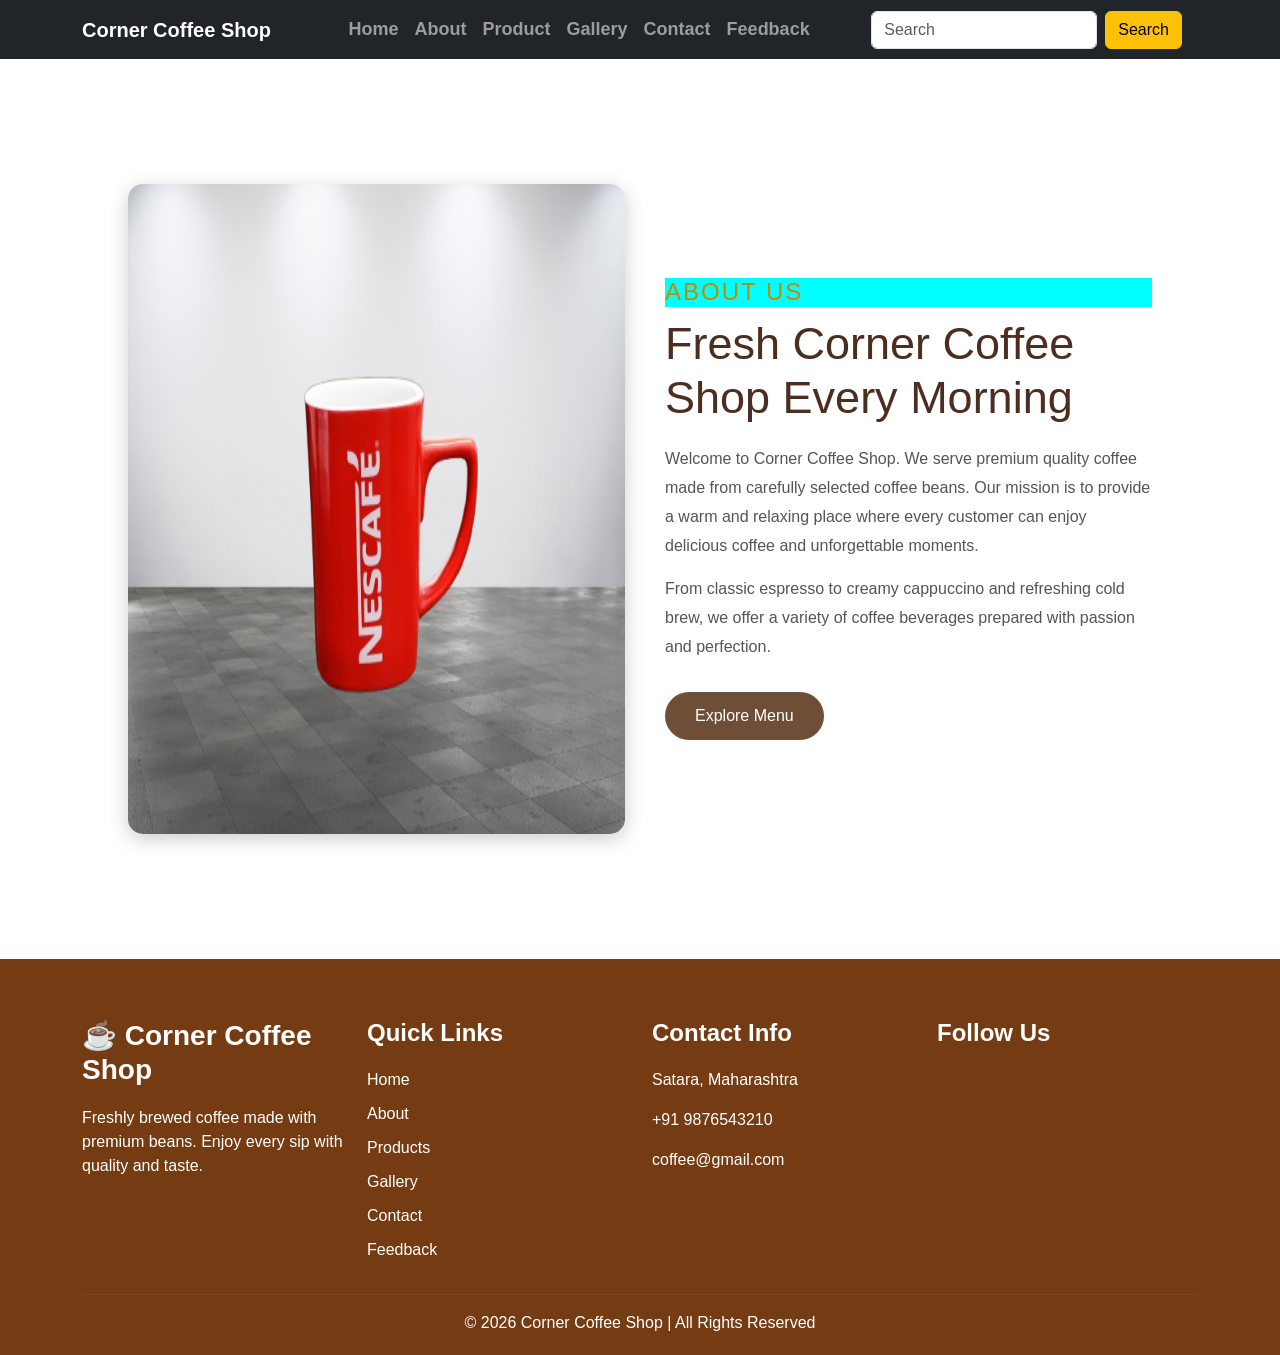
<file: aboutus.html>
<!DOCTYPE html>
<html lang="en">
<head>
    <meta charset="UTF-8">
    <meta name="viewport" content="width=device-width, initial-scale=1.0">
    <title>About Us - Coffee Shop</title>
    <link rel="stylesheet" href="aboutp.css">
    <link rel="stylesheet" href="https://cdnjs.cloudflare.com/ajax/libs/font-awesome/6.7.2/css/all.min.css">
  <!-- Bootstrap CSS -->
    <link href="https://cdn.jsdelivr.net/npm/bootstrap@5.3.3/dist/css/bootstrap.min.css" rel="stylesheet">
 <link rel="stylesheet" href="https://cdnjs.cloudflare.com/ajax/libs/font-awesome/6.7.2/css/all.min.css">

  
</head>
<body>
    
  <!--nav bar-->
  
<nav class="navbar navbar-expand-lg navbar-dark  bg-dark sticky-top">
    <div class="container">
        <a class="navbar-brand fw-bold" href="#">
           Corner Coffee Shop
        </a>

        <button class="navbar-toggler"
                type="button"
                data-bs-toggle="collapse"
                data-bs-target="#navbarMenu">
            <span class="navbar-toggler-icon"></span>
        </button>

        <div class="collapse navbar-collapse" id="navbarMenu">
            <ul class="navbar-nav mx-auto">
                <li class="nav-item">
                    <a class="nav-link"  href="index.html">Home</a>
                </li>

                <li class="nav-item">
                    <a class="nav-link" href="aboutus.html">About</a>
                </li>

                <li class="nav-item">
                    <a class="nav-link" href="product.html">Product</a>
                </li>
                <li class="nav-item">
                    <a class="nav-link" href="gallery.html">Gallery</a>
                </li>
                <li class="nav-item">
                    <a class="nav-link" href="contact.html">Contact</a>
                </li>
                <li class="nav-item">
                    <a class="nav-link" href="feedback.html">Feedback</a>
                </li>
            </ul>
     <form class="d-flex me-3">
                <input class="form-control me-2"
                    type="search"
                    placeholder="Search">
                <button class="btn btn-warning">
                    Search
                </button>
            </form>  
           
        </div>
    </div>

</nav>

<!-- Bootstrap JS -->
<script src="https://cdn.jsdelivr.net/npm/bootstrap@5.3.3/dist/js/bootstrap.bundle.min.js"></script>

  <!--about infor-->

<section class="aboutus">

    <div class="aboutus-image">
        <img src="nescafe coffee-1.png" alt="Coffee Shop">
            </div>

    <div class="aboutus-content">

        <h4>ABOUT US</h4>

        <h1>Fresh Corner Coffee Shop Every Morning</h1>

        <p>
            Welcome to Corner Coffee Shop. We serve premium quality coffee
            made from carefully selected coffee beans. Our mission is to
            provide a warm and relaxing place where every customer can
            enjoy delicious coffee and unforgettable moments.
        </p>

        <p>
            From classic espresso to creamy cappuccino and refreshing
            cold brew, we offer a variety of coffee beverages prepared
            with passion and perfection.
        </p>

        <a href="product.html" class="btna">Explore Menu</a>

    </div>
    </section>
    <!--footer section-->


<footer class="footer-section ">
    <div class="container">
        <div class="row gy-4">

            <!-- Section 1 : About -->
            <div class="col-lg-3 col-md-6">
                <h3 class="footer-title ">☕ Corner Coffee Shop</h3>
                <p class="">
                    Freshly brewed coffee made with premium beans.
                    Enjoy every sip with quality and taste.
                </p>
            </div>

            <!-- Section 2 : Quick Links -->
            <div class="col-lg-3 col-md-6">
                <h4 class="footer-title">Quick Links</h4>

                <ul class="footer-links fs-6 ">
                    <li><a href="index.html">Home</a></li>
                    <li><a href="aboutus.html">About</a></li>
                    <li><a href="product.html">Products</a></li>
                    <li><a href="gallery.html">Gallery</a></li>
                    <li><a href="contact.html">Contact</a></li>
                    <li><a href="feedback.html">Feedback</a></li>
                </ul>
            </div>

            <!-- Section 3 : Contact Info -->
            <div class="col-lg-3 col-md-6 fs-6">
                <h4 class="footer-title">Contact Info</h4>

                <p><i class="bi bi-geo-alt-fill"></i> Satara, Maharashtra</p>

                <p><i class="bi bi-telephone-fill"></i> +91 9876543210</p>

                <p><i class="bi bi-envelope-fill"></i> coffee@gmail.com</p>
            </div>

            <!-- Section 4 : Social Media -->
            <div class="col-lg-3 col-md-6">
                <h4 class="footer-title">Follow Us</h4>

                <div class="social-icons">
                    <a href="#"><i class="bi bi-facebook"></i></a>

                    <a href="#"><i class="bi bi-instagram"></i></a>

                    <a href="#"><i class="bi bi-twitter-x"></i></a>

                    <a href="#"><i class="bi bi-youtube"></i></a>
                </div>
            </div>

        </div>

        <hr>

        <div class="text-center">
            <p class="mb-0">
                © 2026 Corner Coffee Shop | All Rights Reserved
            </p>
        </div>
    </div>
</footer>













 </body></html>
</file>
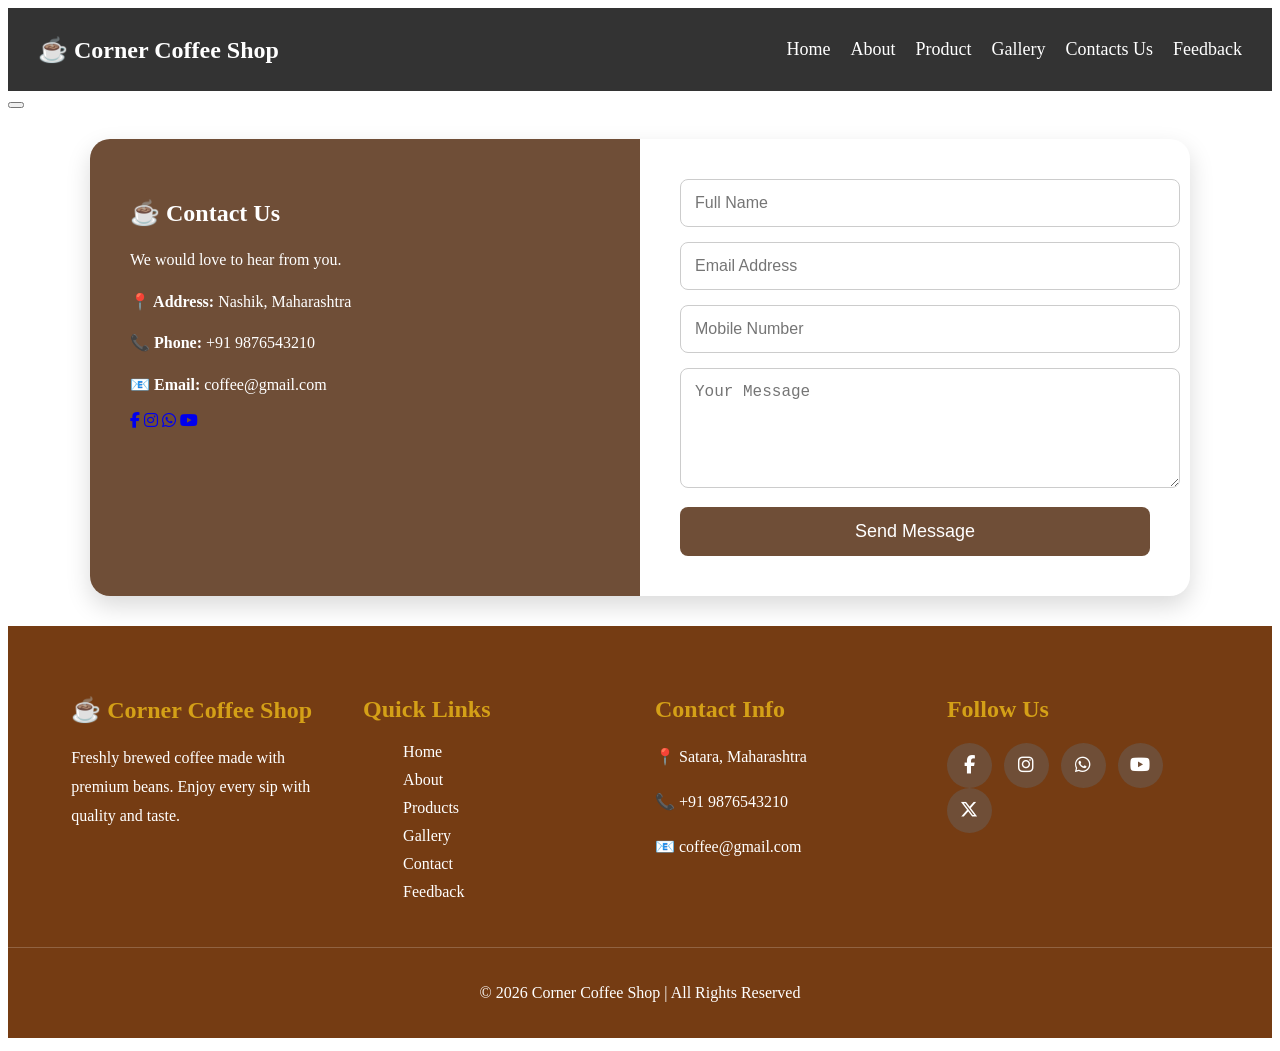
<file: contact.html>
<!DOCTYPE html>
<html lang="en">
<head>
    <meta charset="UTF-8">
    <meta name="viewport" content="width=device-width, initial-scale=1.0">
    <title>Contact Us</title>
    <link rel="stylesheet" href="contactp.css">
    <link rel="stylesheet" href="https://cdnjs.cloudflare.com/ajax/libs/font-awesome/6.7.2/css/all.min.css">
 
   </head>
<body>
    
<header>
<nav class="navbar">
    <div class="logo">☕ Corner Coffee Shop</div>

    <ul class="nav-links">
        <li><a href="index.html">Home</a></li>
        <li><a href="aboutus.html">About</a></li>
        <li><a href="product.html">Product</a></li>
        <li><a href="gallery.html">Gallery</a></li>
         <li><a href="contact.html">Contacts Us</a></li>
           <li><a href="feedback.html">Feedback</a></li>
    </ul>

    <div class="menu-btn">&#9776;</div>
</nav>

 <button class="navbar-toggler"
                type="button"
                data-bs-toggle="collapse"
                data-bs-target="#navbarMenu">
            <span class="navbar-toggler-icon"></span>
        </button>
<section class="contact-section">

    <div class="contact-container">

        <div class="contact-info">
            <h1>☕ Contact Us</h1>

            <p>We would love to hear from you.</p>

            <p><strong>📍 Address:</strong> Nashik, Maharashtra</p>

            <p><strong>📞 Phone:</strong> +91 9876543210</p>

            <p><strong>📧 Email:</strong> coffee@gmail.com</p>
            
        <a href="#"><i class="fab fa-facebook-f"></i></a>
        <a href="#"><i class="fab fa-instagram"></i></a>
        <a href="#"><i class="fab fa-whatsapp"></i></a>
        <a href="#"><i class="fab fa-youtube"></i></a>
    
        </div>

        <div class="contact-form">

            <form>

                <input type="text" placeholder="Full Name" required>

                <input type="email" placeholder="Email Address" required>

                <input type="tel" placeholder="Mobile Number" required>

                <textarea rows="5" placeholder="Your Message"></textarea>

                <button type="submit">Send Message</button>

            </form>

        </div>

    </div>

</section>
</header>
<script>
const menuBtn = document.querySelector('.menu-btn');
const navLinks = document.querySelector('.nav-links');

menuBtn.addEventListener('click', () => {
    navLinks.classList.toggle('active');
});
</script>

<style>
 </style>
<footer class="footer">

    <div class="footer-container">

        <div class="footer-box">
            <h2>☕ Corner Coffee Shop</h2>
            <p>
                Freshly brewed coffee made with premium beans.
                Enjoy every sip with quality and taste.
            </p>
        </div>

        <div class="footer-box">
            <h2>Quick Links</h2>

            <ul>
                <li><a href="index.html">Home</a></li>
                <li><a href="aboutus.html">About</a></li>
                <li><a href="product.html">Products</a></li>
                <li><a href="gallery.html">Gallery</a></li>
                <li><a href="contact.html">Contact</a></li>
                <li><a href="feedback.html">Feedback</a></li>
            </ul>
        </div>

        <div class="footer-box">
            <h2>Contact Info</h2>

            <p>📍 Satara, Maharashtra</p>
            <p>📞 +91 9876543210</p>
            <p>📧 coffee@gmail.com</p>
        </div>

        <div class="footer-box">
            <h2>Follow Us</h2>

            <div class="social-icons">

                <a href="#"><i class="fab fa-facebook-f"></i></a>

                <a href="#"><i class="fab fa-instagram"></i></a>

                <a href="#"><i class="fab fa-whatsapp"></i></a>

                <a href="#"><i class="fab fa-youtube"></i></a>

                <a href="#"><i class="fab fa-x-twitter"></i></a>

            </div>
        </div>

    </div>

    <div class="footer-bottom">
        <p>© 2026 Corner Coffee Shop | All Rights Reserved</p>
    </div>

</footer>

 </body></html>
</file>
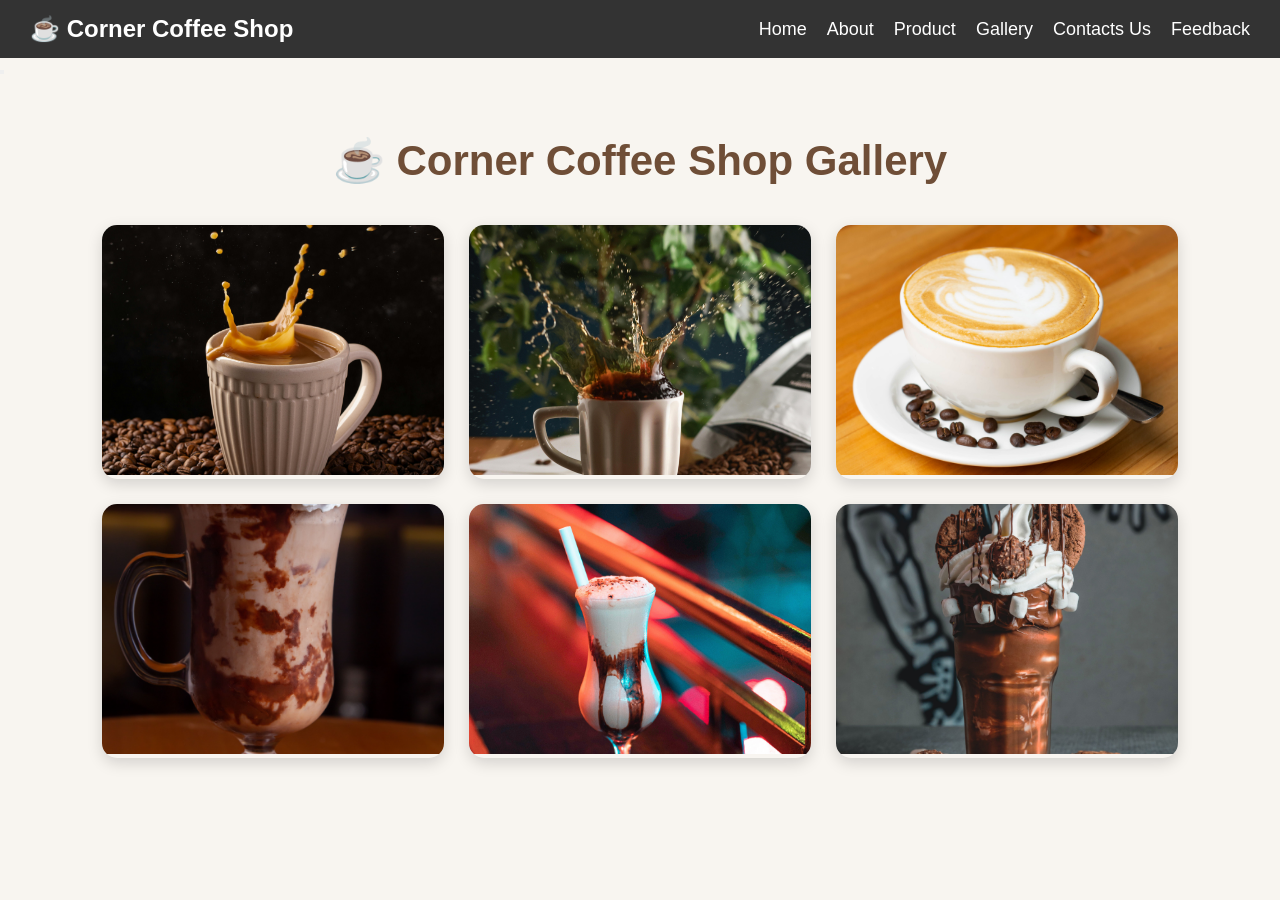
<file: gallery.html>
<!DOCTYPE html>
<html lang="en">
<head>
    <meta charset="UTF-8">
    <meta name="viewport" content="width=device-width, initial-scale=1.0">
    <title>Coffee Gallery</title>
    <link rel="stylesheet" href="style.css">
    <style>
        *{
    margin:0;
    padding:0;
    box-sizing:border-box;
    font-family:Arial, sans-serif;
}

body{
    background:#f8f5f0;
}

.gallery{
    padding:60px 8%;
}

.gallery h1{
    text-align:center;
    font-size:42px;
    color:#6f4e37;
    margin-bottom:40px;
}

.gallery-container{
    display:grid;
    grid-template-columns:repeat(3,1fr);
    gap:25px;
}

.gallery-box{
    overflow:hidden;
    border-radius:15px;
    box-shadow:0 5px 15px rgba(0,0,0,0.15);
}

.gallery-box img{
    width:100%;
    height:250px;
    object-fit:cover;
    transition:0.5s;
}

.gallery-box:hover img{
    transform:scale(1.1);
}

/* Tablet */
@media(max-width:992px){
    .gallery-container{
        grid-template-columns:repeat(2,1fr);
    }
}


.navbar{
    background:#333;
    color:white;
    display:flex;
    justify-content:space-between;
    align-items:center;
    padding:15px 30px;
}

.logo{
    font-size:24px;
    font-weight:bold;
}

.nav-links{
    display:flex;
    list-style:none;
}

.nav-links li{
    margin-left:20px;
}

.nav-links a{
    color:white;
    text-decoration:none;
    font-size:18px;
    transition:0.3s;
}

.nav-links a:hover{
    color:#f4b400;
}

.menu-btn{
    display:none;
    font-size:30px;
    cursor:pointer;
}

/* information display*/
.main-content{
 color:white;
    margin-left:80px;
    margin-top:150px;
    max-width:600px;  
} 

.main-content h3{
    color:#d4a017;
    font-size:24px;
    margin-bottom:15px;
}
.main-content h1{
    font-size:60px;
    line-height:1.2;
    margin-bottom:20px;
}

.main-content p{
    font-size:18px;
    line-height:1.8;
    margin-bottom:30px;
}
.btn{
    display:inline-block;
    background:#d4a017;
    color:white;
        padding:14px 35px;
    text-decoration:none;
    border-radius:30px;
    font-size:30px;
    font-weight:bold;
}

.btn:hover{
    background:#b8860b;
}

/* Mobile Responsive */

@media(max-width:768px){

    .menu-btn{
        display:block;
    }

    .nav-links{
        display:none;
        flex-direction:column;
        position:absolute;
        top:70px;
        left:0;
        width:100%;
        background:#333;
        text-align:center;
    }

    .nav-links.active{
        display:flex;
    }

    .nav-links li{
        margin:20px 0;
    }
}

    </style>
</head>
<body>

<nav class="navbar">
    <div class="logo">☕ Corner Coffee Shop</div>

    <ul class="nav-links">
        <li><a href="index.html">Home</a></li>
        <li><a href="aboutus.html">About</a></li>
        <li><a href="product.html">Product</a></li>
        <li><a href="gallery.html">Gallery</a></li>
         <li><a href="contact.html">Contacts Us</a></li>
           <li><a href="feedback.html">Feedback</a></li>
    </ul>

    <div class="menu-btn">&#9776;</div>
</nav>

 <button class="navbar-toggler"
                type="button"
                data-bs-toggle="collapse"
                data-bs-target="#navbarMenu">
            <span class="navbar-toggler-icon"></span>
        </button>

<script>
const menuBtn = document.querySelector('.menu-btn');
const navLinks = document.querySelector('.nav-links');

menuBtn.addEventListener('click', () => {
    navLinks.classList.toggle('active');
});
</script>
<section class="gallery">

    <h1>☕ Corner Coffee Shop Gallery</h1>

    <div class="gallery-container">

        <div class="gallery-box">
            <img src="image2.jpg" alt="Coffee">
        </div>

        <div class="gallery-box">
            <img src="image1.jpg" alt="Coffee">
        </div>

        <div class="gallery-box">
            <img src="image3.jpg" alt="Coffee">
        </div>

        <div class="gallery-box">
            <img src="image4.jpg" alt="Coffee">
        </div>

        <div class="gallery-box">
            <img src="image5.jpg" alt="Coffee">
        </div>

        <div class="gallery-box">
            <img src="image6.jpg" alt="Coffee">
        </div>

    </div>

</section>

</body>
</html>
</file>
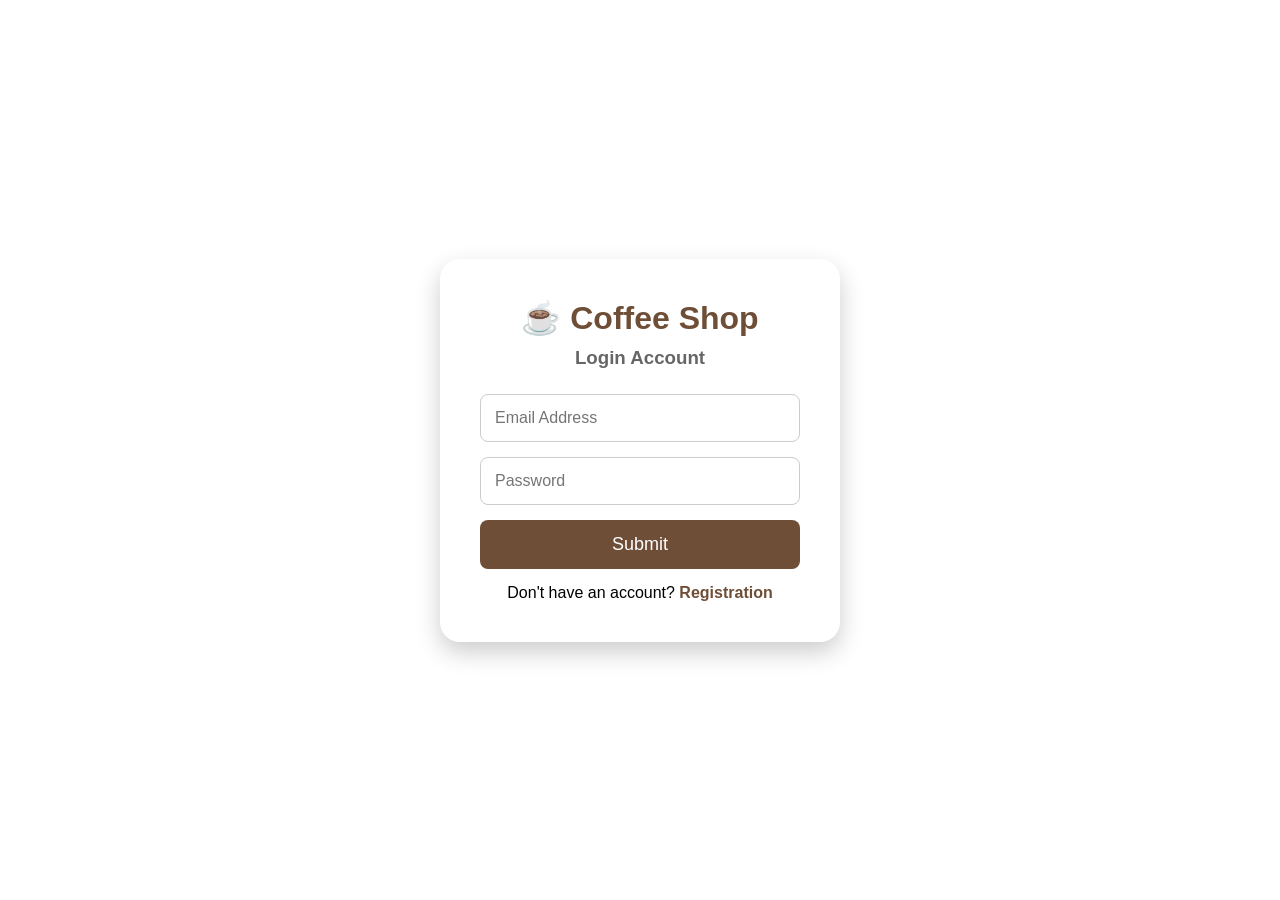
<file: login.html>
<!DOCTYPE html>
<html lang="en">
<head>
    <meta charset="UTF-8">
    <meta name="viewport" content="width=device-width, initial-scale=1.0">
    <title>Coffee Shop Login</title>
    <link rel="stylesheet" href="">
    <style>
        *{
    margin:0;
    padding:0;
    box-sizing:border-box;
    font-family:Arial, sans-serif;
}

body{
    min-height:100vh;
    display:flex;
    justify-content:center;
    align-items:center;
 
}

.login-container{
    width:100%;
    padding:20px;
}

.login-box{
    max-width:400px;
    margin:auto;
    background:white;
    padding:40px;
    border-radius:20px;
    box-shadow:0 10px 25px rgba(0,0,0,0.2);

    animation:fadeIn 1s ease;
}

.login-box h1{
    text-align:center;
    color:#6f4e37;
    margin-bottom:10px;
}

.login-box h3{
    text-align:center;
    color:#666;
    margin-bottom:25px;
}

.login-box input{
    width:100%;
    padding:14px;
    margin-bottom:15px;
    border:1px solid #ccc;
    border-radius:8px;
    font-size:16px;
}

.login-box input:focus{
    outline:none;
    border-color:#6f4e37;
}

.login-box button{
    width:100%;
    padding:14px;
    background:#6f4e37;
    color:white;
    border:none;
    border-radius:8px;
    font-size:18px;
    cursor:pointer;
}

.login-box button:hover{
    background:#4b2e20;
}

.login-box p{
    text-align:center;
    margin-top:15px;
}

.login-box a{
    color:#6f4e37;
    text-decoration:none;
    font-weight:bold;
}




    </style>
</head>
<body>

    <div class="login-container">

        <div class="login-box">

            <h1>☕ Coffee Shop</h1>
            <h3>Login Account</h3>

            <form>

                <input type="email" placeholder="Email Address" required>

                <input type="password" placeholder="Password" required>

                <button type="submit">Submit</button>

            </form>

            <p>
                Don't have an account?
                <a href="registration.html"> Registration</a>
            </p>

        </div>

    </div>

</body>
</html>
</file>
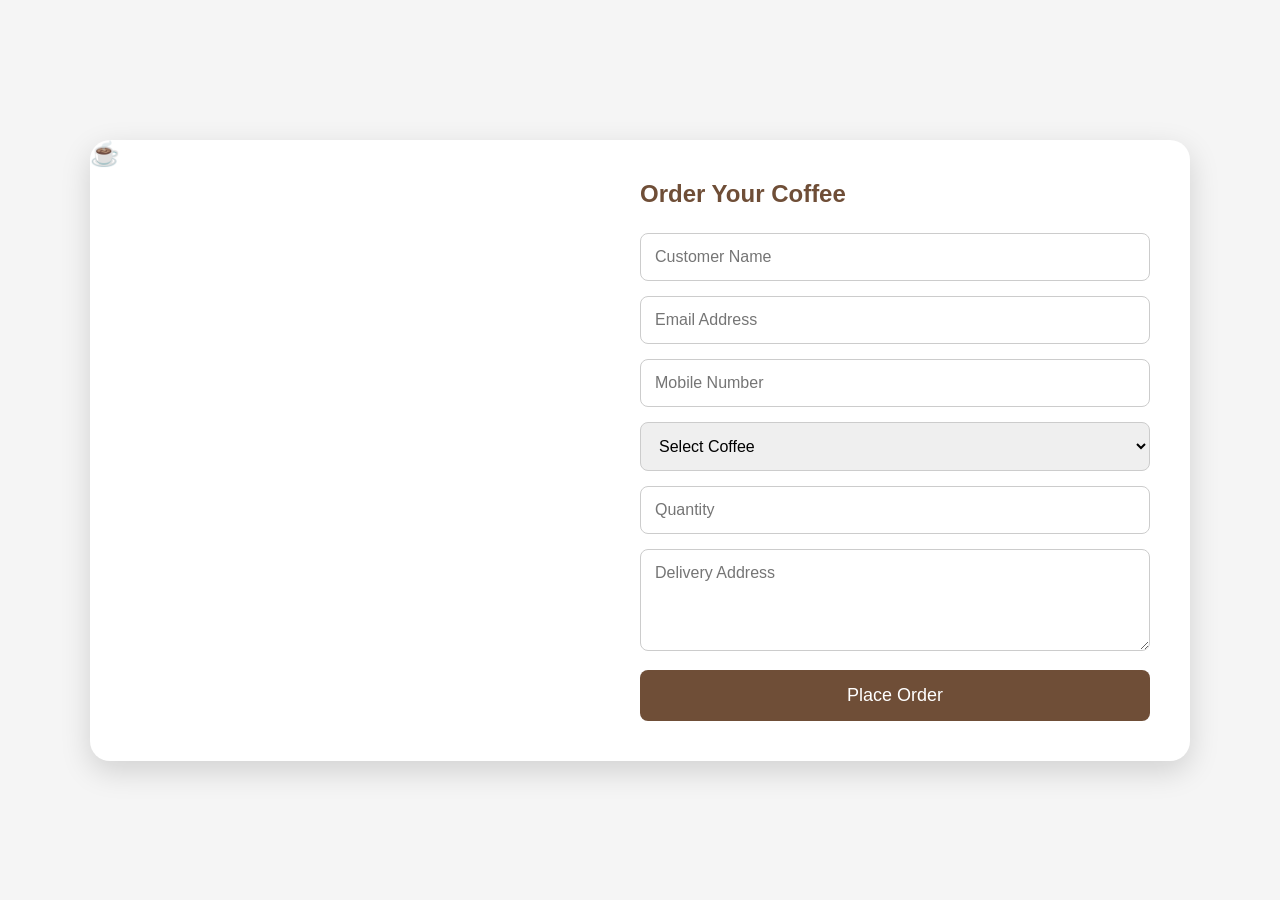
<file: order.html>
<!DOCTYPE html>
<html lang="en">
<head>
    <meta charset="UTF-8">
    <meta name="viewport" content="width=device-width, initial-scale=1.0">
    <title>Coffee Order Form</title>
    <link rel="stylesheet" href="orderp.css">
</head>
<body>

<section class="order-section">

    <div class="order-container">

        <div class="image-box">
            <h1>☕</h1>
        </div>

        <div class="form-box">

            <h1>Order Your Coffee</h1>

            <form>

                <input type="text" placeholder="Customer Name" required>

                <input type="email" placeholder="Email Address" required>

                <input type="tel" placeholder="Mobile Number" required>

                <select required>
                    <option>Select Coffee</option>
                    <option>Cappuccino</option>
                    <option>Americano</option>
                    <option>Cold Brew</option>
                    <option>Nescafe</option>
                    <option>Organic Coffee</option>
                </select>

                <input type="number" placeholder="Quantity" min="1">

                <textarea rows="4" placeholder="Delivery Address"></textarea>

                <button type="submit">Place Order</button>

            </form>

        </div>

    </div>

</section>

</body>
</html>
</file>
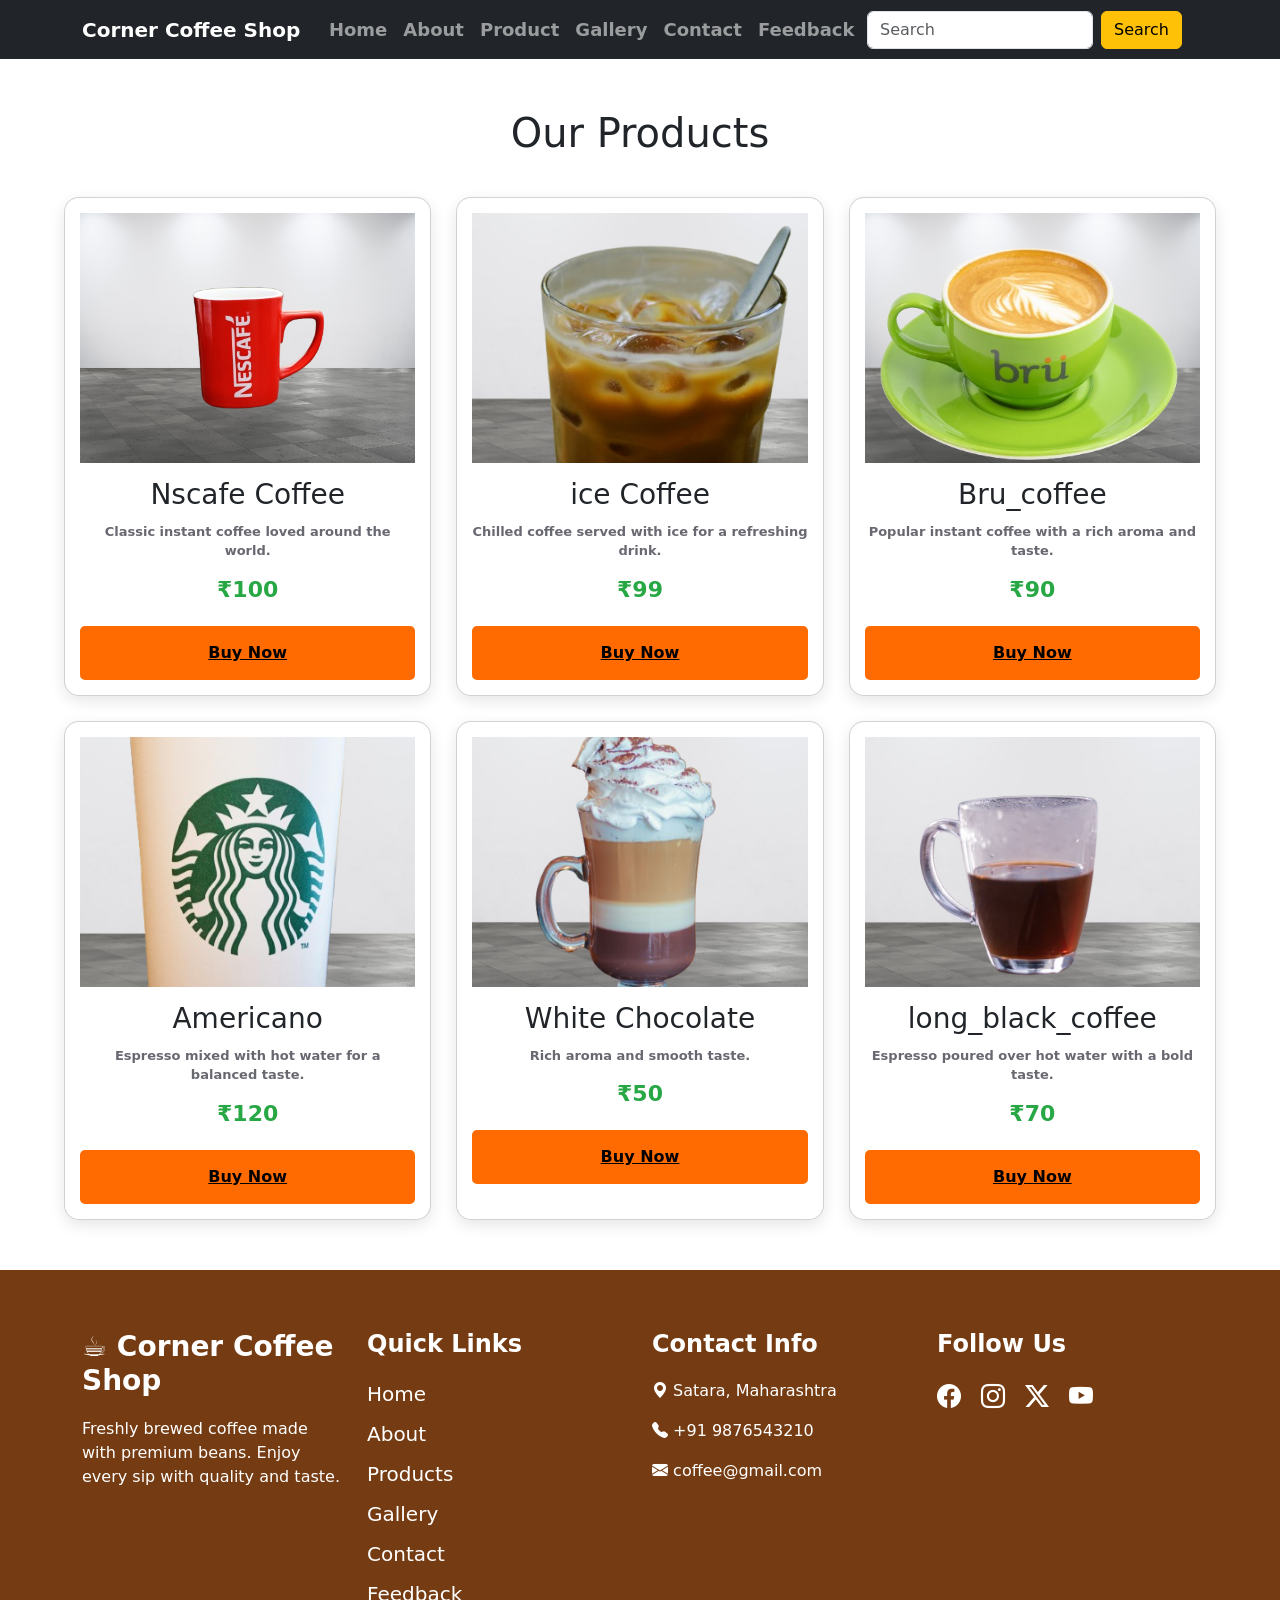
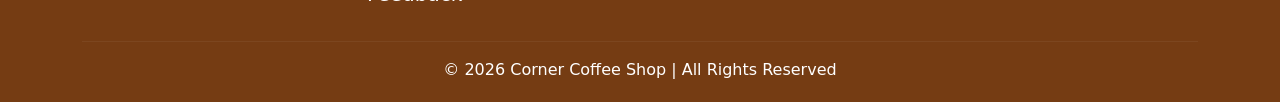
<file: product.html>
<!DOCTYPE html>
<html lang="en">
<head>
    <meta charset="UTF-8">
    <meta name="viewport" content="width=device-width, initial-scale=1.0">
    <title>Document</title>
    <link href="https://cdn.jsdelivr.net/npm/bootstrap@5.3.3/dist/css/bootstrap.min.css" rel="stylesheet">
<link rel="stylesheet" href="productp.css">
    <!-- Bootstrap Icons -->
    <link rel="stylesheet" href="https://cdn.jsdelivr.net/npm/bootstrap-icons@1.11.3/font/bootstrap-icons.min.css">

</head>
<body>
    
<!-- Navbar -->
<nav class="navbar navbar-expand-lg navbar-dark  bg-dark sticky-top">
    <div class="container">
        <a class="navbar-brand fw-bold" href="#">
           Corner Coffee Shop
        </a>

        <button class="navbar-toggler"
                type="button"
                data-bs-toggle="collapse"
                data-bs-target="#navbarMenu">
            <span class="navbar-toggler-icon"></span>
        </button>

        <div class="collapse navbar-collapse" id="navbarMenu">
            <ul class="navbar-nav mx-auto">
                <li class="nav-item">
                    <a class="nav-link"  href="index.html">Home</a>
                </li>

                <li class="nav-item">
                    <a class="nav-link" href="aboutus.html">About</a>
                </li>

                <li class="nav-item">
                    <a class="nav-link" href="product.html">Product</a>
                </li>
                <li class="nav-item">
                    <a class="nav-link" href="gallery.html">Gallery</a>
                </li>
                <li class="nav-item">
                    <a class="nav-link" href="contact.html">Contact</a>
                </li>
                <li class="nav-item">
                    <a class="nav-link" href="feedback.html">Feedback</a>
                </li>
            </ul>
     <form class="d-flex me-3">
                <input class="form-control me-2"
                    type="search"
                    placeholder="Search">
                <button class="btn btn-warning">
                    Search
                </button>
            </form>  
           
        </div>
    </div>

</nav>

<!-- Bootstrap JS -->
<script src="https://cdn.jsdelivr.net/npm/bootstrap@5.3.3/dist/js/bootstrap.bundle.min.js"></script>




    <section class="products">
        <h1>Our Products</h1>

        <div class="productc">

            <div class="card">
                <img src="nescafe coffee-1.png" alt="Product">
                <h3>Nscafe Coffee</h3>
                <p>Classic instant coffee loved around the world.</p>
                <h4 class="price">₹100</h4>
                <button id="cbut"> <a href="order.html">Buy Now</a></button>
            </div>

            <div class="card">
                <img src="ice_coffee-2.png" alt="Product">
                <h3>ice Coffee</h3>
                    <p>Chilled coffee served with ice for a refreshing drink.</p>
                <h4 class="price">₹99</h4>
                <button id="cbut"> <a href="order.html">Buy Now</a></button>
            </div>

            <div class="card">
                <img src="bru_coffee-3.png" alt="Product">
                <h3>Bru_coffee</h3>
                <p>Popular instant coffee with a rich aroma and taste.</p>
                <h4 class="price">₹90</h4>
                <button id="cbut"> <a href="order.html">Buy Now</a></button>
            </div>

            <div class="card">
                <img src="americano-4.png" alt="Product">
                <h3>Americano</h3>
                  <p>Espresso mixed with hot water for a balanced taste.</p>
                  <h4 class="price">₹120</h4>
                <button id="cbut"> <a href="order.html">Buy Now</a></button>
            </div>

            <div class="card">
                <img src="white_chocolate_iced_coffee-5.png" alt="Product">
                <h3>White Chocolate</h3>
                 <p>Rich aroma and smooth taste.</p>
                <h4 class="price">₹50</h4>
                <button id="cbut"> <a href="order.html">Buy Now</a></button>
            </div>

            <div class="card">
                <img src="long_black_coffee-6.png" alt="Product">
                      <h3>long_black_coffee</h3>
                      <p>Espresso poured over hot water with a bold taste.</p>
                     <h4 class="price">₹70</h4>
                <button id="cbut">
                   <a href="order.html">Buy Now</a>
                </button>
            </div>

        </div>
    </section>


    <!--footer section-->


<footer class="footer-section ">
    <div class="container">
        <div class="row gy-4">

            <!-- Section 1 : About -->
            <div class="col-lg-3 col-md-6">
                <h3 class="footer-title ">☕ Corner Coffee Shop</h3>
                <p class="">
                    Freshly brewed coffee made with premium beans.
                    Enjoy every sip with quality and taste.
                </p>
            </div>

            <!-- Section 2 : Quick Links -->
            <div class="col-lg-3 col-md-6">
                <h4 class="footer-title">Quick Links</h4>

                <ul class="footer-links fs-6 ">
                    <li><a href="index.html">Home</a></li>
                    <li><a href="aboutus.html">About</a></li>
                    <li><a href="product.html">Products</a></li>
                    <li><a href="gallery.html">Gallery</a></li>
                    <li><a href="contact.html">Contact</a></li>
                    <li><a href="feedback.html">Feedback</a></li>
                </ul>
            </div>

            <!-- Section 3 : Contact Info -->
            <div class="col-lg-3 col-md-6 fs-6">
                <h4 class="footer-title">Contact Info</h4>

                <p><i class="bi bi-geo-alt-fill"></i> Satara, Maharashtra</p>

                <p><i class="bi bi-telephone-fill"></i> +91 9876543210</p>

                <p><i class="bi bi-envelope-fill"></i> coffee@gmail.com</p>
            </div>

            <!-- Section 4 : Social Media -->
            <div class="col-lg-3 col-md-6">
                <h4 class="footer-title">Follow Us</h4>

                <div class="social-icons">
                    <a href="#"><i class="bi bi-facebook"></i></a>

                    <a href="#"><i class="bi bi-instagram"></i></a>

                    <a href="#"><i class="bi bi-twitter-x"></i></a>

                    <a href="#"><i class="bi bi-youtube"></i></a>
                </div>
            </div>

        </div>

        <hr>

        <div class="text-center">
            <p class="mb-0">
                © 2026 Corner Coffee Shop | All Rights Reserved
            </p>
        </div>
    </div>
</footer>





</body>
</html>
</file>
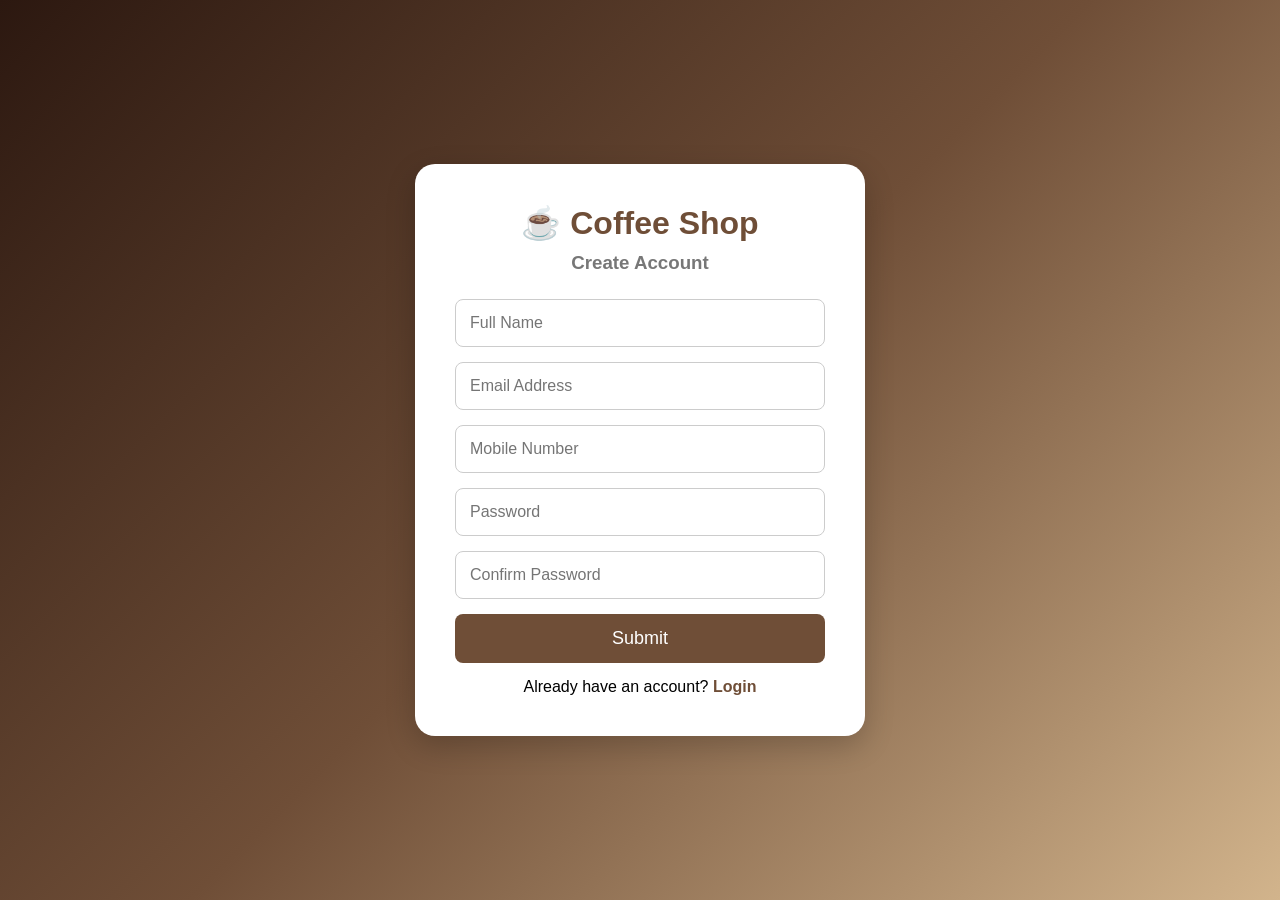
<file: registration.html>
<!DOCTYPE html>
<html lang="en">
<head>
    <meta charset="UTF-8">
    <meta name="viewport" content="width=device-width, initial-scale=1.0">
    <title>Coffee Shop Registration</title>
    <link rel="stylesheet" href="">

    <style>
        *{
    margin:0;
    padding:0;
    box-sizing:border-box;
    font-family:Arial, sans-serif;
}

body{
    min-height:100vh;
    display:flex;
    justify-content:center;
    align-items:center;
    background:linear-gradient(
        135deg,
        #2c1810,
        #6f4e37,
        #d2b48c
    );
    padding:20px;
}

.register-container{
    width:100%;
}

.register-box{
    max-width:450px;
    margin:auto;
    background:#fff;
    padding:40px;
    border-radius:20px;
    box-shadow:0 10px 30px rgba(0,0,0,0.2);
    animation:fadeIn 0.8s ease;
}

.register-box h1{
    text-align:center;
    color:#6f4e37;
    margin-bottom:10px;
}

.register-box h3{
    text-align:center;
    color:#777;
    margin-bottom:25px;
}

.register-box input{
    width:100%;
    padding:14px;
    margin-bottom:15px;
    border:1px solid #ccc;
    border-radius:8px;
    font-size:16px;
}

.register-box input:focus{
    outline:none;
    border-color:#6f4e37;
}

.register-box button{
    width:100%;
    padding:14px;
    border:none;
    border-radius:8px;
    background:#6f4e37;
    color:white;
    font-size:18px;
    cursor:pointer;
    transition:0.3s;
}

.register-box button:hover{
    background:#4b2e20;
}

.register-box p{
    text-align:center;
    margin-top:15px;
}

.register-box a{
    color:#6f4e37;
    text-decoration:none;
    font-weight:bold;
}


    </style>
</head>
<body>

<div class="register-container">

    <div class="register-box">

        <h1>☕ Coffee Shop</h1>
        <h3>Create Account</h3>

        <form>

            <input type="text" placeholder="Full Name" required>

            <input type="email" placeholder="Email Address" required>

            <input type="tel" placeholder="Mobile Number" required>

            <input type="password" placeholder="Password" required>

            <input type="password" placeholder="Confirm Password" required>

            <button type="submit">Submit</button>

        </form>

        <p>
            Already have an account?
            <a href="login.html">Login</a>
        </p>

    </div>

</div>

</body>
</html>
</file>
<file: aboutp.css>
/*menu*/


body{
    font-family:Arial, sans-serif;
}


/*nav bar */
 
    
 

        /* Home Section */
        .home-section{
           background: url("image2.jpg");
      background-size: cover;
      background-position: center;
    background-repeat: no-repeat;
    height:700px ;
        }

        .home-section::before{
            content:"";
            position:absolute;
            top:0;
            left:0;
            width:100%;
            height:100%;
            
        }

        .home-content{
            position:relative;
            z-index:1;
        }
          
        .main-content  {
               margin-left:80px;
    margin-top:150px;
    max-width:600px;  
    } 
     .main-content p{
         color:white;
        font-size:20px;
    line-height:1.5;
    margin-bottom:32px;

     }
        .main-content h1{
        
    line-height:1.2;
    margin-bottom:20px;

        }
   #navbarMenu a:hover {
    color: #ffc107 !important;    
    
   }
    #navbarMenu a {
        font-size:18px;
         font-weight: bold;
    }
       .btn-login{
    display:inline-block;
    background-color:blue;
    color:white;
    text-decoration:none;
    padding:12px 30px;
    border-radius:34px;
    font-size:25px;
    font-weight:bold;
    transition:0.3s;
}

.btn-login:hover{
    background-color:yellow;
    color:white;
}

/*about us */
*{
    margin:0;
    padding:0;
    box-sizing:border-box;
    font-family:Arial, sans-serif;
}

body{
    background:#f8f5f0;
}

.aboutus{
    display:flex;
    align-items:center;
    justify-content:center;
    gap:50px;
    padding:80px 10%;
    min-height:100vh;
}

.aboutus-image{
    flex:1;
}

.aboutus-image img{
    width:102%;
    height:650px ;
    border-radius:15px;
    box-shadow:0 5px 20px rgba(0,0,0,0.2);
}

.aboutus-content{
    flex:1;
}

.aboutus-content h4{
    color:#c28b00;
    margin-bottom:10px;
    letter-spacing:2px;
    background-color: aqua;
}

.aboutus-content h1{
    font-size:45px;
    color:#4b2e20;
    margin-bottom:20px;
}

.aboutus-content p{
    color:#555;
    line-height:1.8;
    margin-bottom:15px;
}

.btna{
    display:inline-block;
    background:#6f4e37;
    color:white;
    text-decoration:none;
    padding:12px 30px;
    border-radius:30px;
    margin-top:15px;
    transition:0.3s;
}

.btna:hover{
    background:#4b2e20;
}


 /* Footer */
       .footer-section{
     background-color:rgb(117, 60, 19);
    color:#ffffff;
    padding:60px 0 20px;
}

.footer-title{
    margin-bottom:20px;
    font-weight:600;
}

.footer-links{
    list-style:none;
    padding:0;
}

.footer-links li{
    margin-bottom:10px;
}

.footer-links a{
    color:#ffffff;
    text-decoration:none;
    transition:0.3s;
}

.footer-links a:hover{
    color:#f97a0a;
    padding-left:5px;
    
}

.social-icons a{
    color:#ffffff;
    font-size:24px;
    margin-right:15px;
    transition:0.3s;
}

.social-icons a:hover{
    color:#c68b59;
}

.footer-section hr{
    border-color:rgba(255,255,255,0.2);
}

@media(max-width:768px){

    .footer-section{
        text-align:center;
    }

    .social-icons{
        display:flex;
        justify-content:center;
        flex-wrap:wrap;
    }
}
</file>
<file: contactp.css>
/*menu*/
 
.navbar{
    background:#333;
    color:white;
    display:flex;
    justify-content:space-between;
    align-items:center;
    padding:15px 30px;
}

.logo{
    font-size:24px;
    font-weight:bold;
}

.nav-links{
    display:flex;
    list-style:none;
}

.nav-links li{
    margin-left:20px;
}

.nav-links a{
    color:white;
    text-decoration:none;
    font-size:18px;
    transition:0.3s;
}

.nav-links a:hover{
    color:#f4b400;
}

.menu-btn{
    display:none;
    font-size:30px;
    cursor:pointer;
}

/* information display*/
.main-content{
 color:white;
    margin-left:80px;
    margin-top:150px;
    max-width:600px;  
} 

.main-content h3{
    color:#d4a017;
    font-size:24px;
    margin-bottom:15px;
}
.main-content h1{
    font-size:60px;
    line-height:1.2;
    margin-bottom:20px;
}

.main-content p{
    font-size:18px;
    line-height:1.8;
    margin-bottom:30px;
}
.btn{
    display:inline-block;
    background:#d4a017;
    color:white;
        padding:14px 35px;
    text-decoration:none;
    border-radius:30px;
    font-size:30px;
    font-weight:bold;
}

.btn:hover{
    background:#b8860b;
}

/* Mobile Responsive */

@media(max-width:768px){

    .menu-btn{
        display:block;
    }

    .nav-links{
        display:none;
        flex-direction:column;
        position:absolute;
        top:70px;
        left:0;
        width:100%;
        background:#333;
        text-align:center;
    }

    .nav-links.active{
        display:flex;
    }

    .nav-links li{
        margin:20px 0;
    }
}
/* information display*/
.main-content{
 color:white;
    margin-left:80px;
    margin-top:150px;
    max-width:600px;  
} 

.main-content h3{
    color:#d4a017;
    font-size:24px;
    margin-bottom:15px;
}
.main-content h1{
    font-size:60px;
    line-height:1.2;
    margin-bottom:20px;
}

.main-content p{
    font-size:18px;
    line-height:1.8;
    margin-bottom:30px;
}
.btn{
    display:inline-block;
    background:#d4a017;
    color:white;
        padding:14px 35px;
    text-decoration:none;
    border-radius:30px;
    font-size:30px;
    font-weight:bold;
}

.btn:hover{
    background:#b8860b;
}

/* Mobile Responsive */

@media(max-width:768px){

    .menu-btn{
        display:block;
    }

    .nav-links{
        display:none;
        flex-direction:column;
        position:absolute;
        top:70px;
        left:0;
        width:100%;
        background:#333;
        text-align:center;
    }

    .nav-links.active{
        display:flex;
    }

    .nav-links li{
        margin:20px 0;
    }
}
/*contact*/



.contact-section{
    min-height:80px;
    display:flex;
    justify-content:center;
    align-items:center;
    padding:30px;
}

.contact-container{
    width:100%;
    max-width:1100px;
    background:#fff;
    display:flex;
    border-radius:20px;
    overflow:hidden;
    box-shadow:0 10px 25px rgba(0,0,0,0.15);
}

.contact-info{
    flex:1;
    background:#6f4e37;
    color:white;
    padding:40px;
}

.contact-info h1{
    margin-bottom:20px;
}

.contact-info p{
    margin-bottom:15px;
    line-height:1.6;
}

.contact-form{
    flex:1;
    padding:40px;
}

.contact-form input,
.contact-form textarea{
    width:100%;
    padding:14px;
    margin-bottom:15px;
    border:1px solid #ccc;
    border-radius:8px;
    font-size:16px;
}

.contact-form input:focus,
.contact-form textarea:focus{
    outline:none;
    border-color:#6f4e37;
}

.contact-form button{
    width:100%;
    padding:14px;
    border:none;
    background:#6f4e37;
    color:white;
    font-size:18px;
    border-radius:8px;
    cursor:pointer;
}

.contact-form button:hover{
    background:#4b2e20;
}

/* Responsive */

@media(max-width:768px){

    .contact-container{
        flex-direction:column;
    }

    .contact-info,
    .contact-form{
        padding:25px;
    }
}

/*footer*/

    .footer{
   background-color:rgb(117, 60, 19);
    color:white;
    padding-top:50px;
}

.footer-container{
    width:90%;
    margin:auto;
    display:grid;
    grid-template-columns:repeat(4,1fr);
    gap:30px;
}

.footer-box h2{
    margin-bottom:20px;
    color:#d4a017;
}

.footer-box p{
    line-height:1.8;
}

.footer-box ul{
    list-style:none;
}

.footer-box ul li{
    margin-bottom:10px;
}

.footer-box ul li a{
    color:white;
    text-decoration:none;
    transition:0.3s;
}

.footer-box ul li a:hover{
    color:#d4a017;
}

.social-icons{
    margin-top:15px;
}

.social-icons a{
    display:inline-block;
    width:45px;
    height:45px;
    line-height:45px;
    text-align:center;
    background:#6f4e37;
    color:white;
    border-radius:50%;
    margin-right:8px;
    font-size:18px;
    transition:0.3s;
}

.social-icons a:hover{
    background:#d4a017;
    transform:translateY(-5px);
}

.footer-bottom{
    text-align:center;
    padding:20px;
    margin-top:30px;
    border-top:1px solid rgba(255,255,255,0.2);
}


/* Mobile */

@media(max-width:768px){
    .footer-container{
        grid-template-columns:1fr;
        text-align:center;
    }

    .social-icons{
        display:flex;
        justify-content:center;
        flex-wrap:wrap;
    }
}
</file>
<file: style.css>
*{
    margin:0;
    padding:0;
    box-sizing:border-box;
}

body{
    font-family:Arial, sans-serif;
}

    header {
    background: url("bru_coffee-3.png");
     background-size: cover;
    background-position: center;
    background-repeat: no-repeat;
    height:700px ;
}

.navbar{
    background:#333;
    color:white;
    display:flex;
    justify-content:space-between;
    align-items:center;
    padding:15px 30px;
}

.logo{
    font-size:24px;
    font-weight:bold;
}

.nav-links{
    display:flex;
    list-style:none;
}

.nav-links li{
    margin-left:20px;
}

.nav-links a{
    color:white;
    text-decoration:none;
    font-size:18px;
    transition:0.3s;
}

.nav-links a:hover{
    color:#f4b400;
}

.menu-btn{
    display:none;
    font-size:30px;
    cursor:pointer;
}

/* information display*/
.main-content{
 color:white;
    margin-left:80px;
    margin-top:150px;
    padding-top: 80px;
    max-width:600px;  
} 

.main-content h3{
    color:#d4a017;
    font-size:24px;
    margin-bottom:15px;
}
.main-content h1{
    font-size:60px;
    line-height:1.2;
    margin-bottom:20px;
}

.main-content p{
    font-size:18px;
    line-height:1.8;
    margin-bottom:30px;
}
.btn{
    display:inline-block;
    background:#d4a017;
    color:white;
        padding:14px 35px;
    text-decoration:none;
    border-radius:30px;
    font-size:30px;
    font-weight:bold;
}

.btn:hover{
    background:#b8860b;
}

/* Mobile Responsive */

@media(max-width:768px){

    .menu-btn{
        display:block;
    }

    .nav-links{
        display:none;
        flex-direction:column;
        position:absolute;
        top:70px;
        left:0;
        width:100%;
        background:#333;
        text-align:center;
    }

    .nav-links.active{
        display:flex;
    }

    .nav-links li{
        margin:20px 0;
    }
}


        *{
    margin:0;
    padding:0;
    box-sizing:border-box;
}

 

        /* Home Section */
        .home-section{
           background: url("b1.jpg");
      background-size: cover;
      background-position: center;
    background-repeat: no-repeat;
    height:700px ;
        }

        .home-section::before{
            content:"";
            position:absolute;
            top:0;
            left:0;
            width:100%;
            height:100%;
            
        }

        .home-content{
            position:relative;
            z-index:1;
        }
          
        .main-content  {
               margin-left:80px;
    margin-top:180px;
    max-width:600px;

    } 
     .main-content p{
         color:white;
        font-size:20px;
    line-height:1.5;
    margin-bottom:32px;

     }
        .main-content h1{
        
    line-height:1.2;
    margin-bottom:20px;

        }
   #navbarMenu a:hover {
    color: #ffc107 !important;    
    
   }
    #navbarMenu a {
        font-size:18px;
         font-weight: bold;
    }
       .btn-login{
    display:inline-block;
    background-color:blue;
    color:white;
    text-decoration:none;
    padding:12px 30px;
    border-radius:34px;
    font-size:25px;
    font-weight:bold;
    transition:0.3s;
}

.btn-login:hover{
    background-color:yellow;
    color:white;
}

    
        /* Menu */
        .menu-card{
            transition:0.3s;
        }

        .menu-card:hover{
            transform:translateY(-8px);
        }

        .menu-card img{
            height:220px;
            object-fit:cover;
        }

        /* Footer */
       .footer-section{
    background-color:rgb(117, 60, 19);
    color:#ffffff;
    padding:60px 0 20px;
}

.footer-title{
    margin-bottom:20px;
    font-weight:600;
}

.footer-links{
    list-style:none;
    padding:0;
}

.footer-links li{
    margin-bottom:10px;
}

.footer-links a{
    color:#ffffff;
    text-decoration:none;
    transition:0.3s;
    font-size: 20px;
}

.footer-links a:hover{
    color:#fd0b84;
    padding-left:5px;
      
    
}

.social-icons a{
    color:#ffffff;
    font-size:24px;
    margin-right:15px;
    transition:0.3s;
}

.social-icons a:hover{
    color:#c68b59;
    transition:0.3s;
}

.footer-section hr{
    border-color:rgba(255,255,255,0.2);
}

@media(max-width:768px){

    .footer-section{
        text-align:center;
    }

    .social-icons{
        display:flex;
        justify-content:center;
        flex-wrap:wrap;
    }
}
</file>
<file: orderp.css>
*{
    margin:0;
    padding:0;
    box-sizing:border-box;
    font-family:Arial, sans-serif;
}

body{
    background:#f5f5f5;
}

.order-section{
    min-height:100vh;
    display:flex;
    justify-content:center;
    align-items:center;
    padding:30px;
}

.order-container{
    max-width:1100px;
    width:100%;
    display:flex;
    background:#fff;
    border-radius:20px;
    overflow:hidden;
    box-shadow:0 10px 30px rgba(0,0,0,0.15);
}

.image-box{
    flex:1;
}

.image-box img{
    width:100%;
    height:100%;
    object-fit:cover;
}

.form-box{
    flex:1;
    padding:40px;
}

.form-box h1{
    color:#6f4e37;
    margin-bottom:25px;
}

form input,
form select,
form textarea{
    width:100%;
    padding:14px;
    margin-bottom:15px;
    border:1px solid #ccc;
    border-radius:8px;
    font-size:16px;
}

button{
    width:100%;
    padding:15px;
    border:none;
    background:#6f4e37;
    color:white;
    border-radius:8px;
    font-size:18px;
    cursor:pointer;
}

button:hover{
    background:#4b2e20;
}

/* Mobile Responsive */

@media(max-width:768px){

    .order-container{
        flex-direction:column;
    }

    .image-box img{
        height:300px;
    }

    .form-box{
        padding:25px;
    }
}
</file>
<file: productp.css>
/* Home Section */
        .home-section{
           background: url("background image/b1.jpg");
      background-size: cover;
      background-position: center;
    background-repeat: no-repeat;
    height:700px ;
        }

        .home-section::before{
            content:"";
            position:absolute;
            top:0;
            left:0;
            width:100%;
            height:100%;
            
        }

        .home-content{
            position:relative;
            z-index:1;
        }
          
        .main-content  {
               margin-left:80px;
    margin-top:150px;
    max-width:600px;  
    } 
     .main-content p{
         color:white;
        font-size:20px;
    line-height:1.5;
    margin-bottom:32px;

     }
        .main-content h1{
        
    line-height:1.2;
    margin-bottom:20px;

        }
   #navbarMenu a:hover {
    color: #ffc107 !important;    
    
   }
    #navbarMenu a {
        font-size:18px;
         font-weight: bold;
    }
       .btn-login{
    display:inline-block;
    background-color:blue;
    color:white;
    text-decoration:none;
    padding:12px 30px;
    border-radius:34px;
    font-size:25px;
    font-weight:bold;
    transition:0.3s;
}

.btn-login:hover{
    background-color:yellow;
    color:white;
}





/*product card code*/

.products{
    width:90%;
    margin:auto;
    padding:50px 0;
}

.products h1{
    text-align:center;
    margin-bottom:40px;
    font-size:40px;
}

.productc{
    display:grid;
    grid-template-columns:repeat(3, 1fr);
    gap:25px;
}

.card{
    background:#fff;
    border-radius:15px;
    overflow:hidden;
    box-shadow:0 5px 15px rgba(0,0,0,0.1);
    text-align:center;
    padding:15px;
}
.price{
    color:#28a745;
    font-size:22px;
    font-weight:bold;
    padding:0 15px;
}

.card img{
    width:100%;
    height:250px;
    object-fit:cover;
}

.card h3{
    margin:15px 0 10px;
}
#cbut a{
   color:black;
   font-weight: bold;


}
.card p{
    color:rgb(104, 104, 113);
    font-size:13px;
    font-weight:bold;
}

.card button{
    margin-top:15px;
    padding:15px 65px;
    border:none;
    background:#ff6b00;
    color:white;
    border-radius:5px;
    cursor:pointer;
}

.card button:hover{
    background:#e65c00;
}

/* Tablet */
@media(max-width:768px){
    .productc {
        grid-template-columns:repeat(2, 1fr);
    }
}

/* Mobile */
@media(max-width:576px){
    .productc{
        grid-template-columns:1fr;
    }
}
  /* Footer */
       .footer-section{
    background-color:rgb(117, 60, 19);
    color:#ffffff;
    padding:60px 0 20px;
}

.footer-title{
    margin-bottom:20px;
    font-weight:600;
}

.footer-links{
    list-style:none;
    padding:0;
}

.footer-links li{
    margin-bottom:10px;
}

.footer-links a{
    color:#ffffff;
    text-decoration:none;
    transition:0.3s;
    font-size: 20px;
}

.footer-links a:hover{
    color:#fd0b84;
    padding-left:5px;
      
    
}

.social-icons a{
    color:#ffffff;
    font-size:24px;
    margin-right:15px;
    transition:0.3s;
}

.social-icons a:hover{
    color:#c68b59;
    transition:0.3s;
}

.footer-section hr{
    border-color:rgba(255,255,255,0.2);
}

@media(max-width:768px){

    .footer-section{
        text-align:center;
    }

    .social-icons{
        display:flex;
        justify-content:center;
        flex-wrap:wrap;
    }
}
</file>
